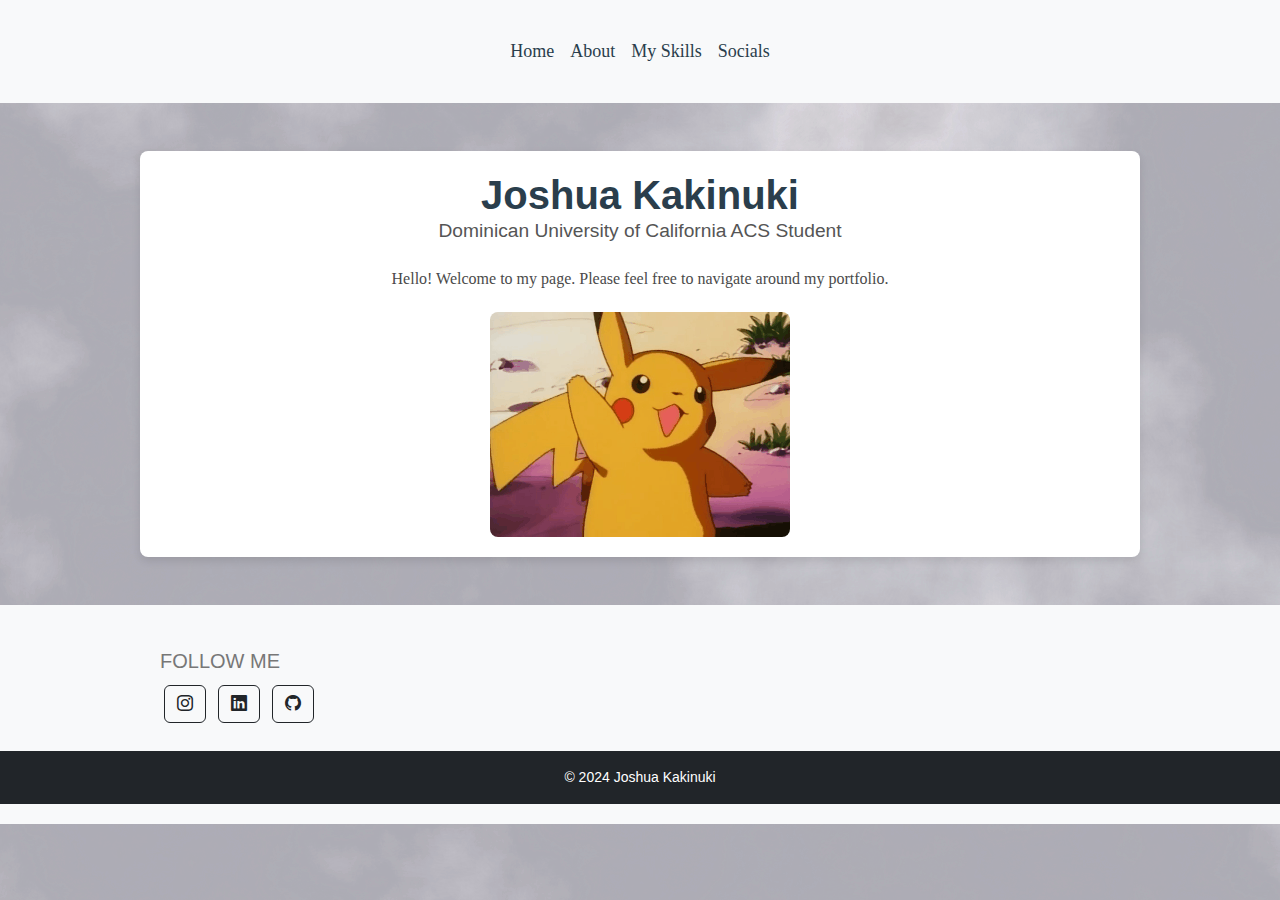
<file: index.html>
<!DOCTYPE html>
<html lang="en">
<head>
<meta charset="UTF-8">
<meta name="viewport" content="width=device-width, initial-scale=1.0">
<title>My Portfolio</title>
<link href="https://cdn.jsdelivr.net/npm/bootstrap@5.3.3/dist/css/bootstrap.min.css" rel="stylesheet" integrity="sha384-QWTKZyjpPEjISv5WaRU9OFeRpok6YctnYmDr5pNlyT2bRjXh0JMhjY6hW+ALEwIH" crossorigin="anonymous">
<link rel="stylesheet" href="styles.css">
<!-- Bootstrap Icons for social media icons -->
<link rel="stylesheet" href="https://cdn.jsdelivr.net/npm/bootstrap-icons@1.10.5/font/bootstrap-icons.css">
</head>
<body>

    <nav class="navbar navbar-expand-lg navbar-light bg-light">
        <div class="container justify-content-center">
            <button class="navbar-toggler" type="button" data-bs-toggle="collapse" data-bs-target="#navbarNav" aria-controls="navbarNav" aria-expanded="false" aria-label="Toggle navigation">
                <span class="navbar-toggler-icon"></span>
            </button>
            <div class="collapse navbar-collapse justify-content-center" id="navbarNav">
                <ul class="navbar-nav">
                    <li class="nav-item">
                        <a class="nav-link active" aria-current="page" href="index.html">Home</a>
                    </li>
                    <li class="nav-item">
                        <a class="nav-link" href="about.html">About</a>
                    </li>
                    <li class="nav-item">
                        <a class="nav-link" href="myskills.html">My Skills</a>
                    </li>
                    <li class="nav-item">
                        <a class="nav-link" href="socials.html">Socials</a>
                    </li>
                </ul>
            </div>
        </div>
    </nav>

    <article class="container mt-5">
        <div class="text-center">
            <h1>Joshua Kakinuki</h1>
            <h4>Dominican University of California ACS Student</h4>
        </div>
    
        <p class="text-center mt-4">
            Hello! Welcome to my page. Please feel free to navigate around my portfolio.
        </p>
    
        <img src="images2/d7i06j2-209054b9-be1e-46b0-aa61-ffbe4dc1ebda.gif" alt="Waving Gif" class="img-fluid mx-auto d-block">
    </article>

    <footer class="bg-light text-center text-lg-start mt-5">
        <div class="container py-4">
            <h5 class="text-uppercase">Follow Me</h5>
            <a href="https://instagram.com/joshkaki00" class="btn btn-outline-dark btn-floating m-1" role="button"><i class="bi bi-instagram"></i></a>
            <a href="https://www.linkedin.com/in/joshua-kakinuki-6a8744163/" class="btn btn-outline-dark btn-floating m-1" role="button"><i class="bi bi-linkedin"></i></a>
            <a href="https://github.com/Joshkaki00" class="btn btn-outline-dark btn-floating m-1" role="button"><i class="bi bi-github"></i></a>
        </div>
        <div class="text-center p-3 bg-dark text-white">
            © 2024 Joshua Kakinuki
        </div>
    </footer>

    <script src="https://cdn.jsdelivr.net/npm/bootstrap@5.3.3/dist/js/bootstrap.min.js" integrity="sha384-0pUGZvbkm6XF6gxjEnlmuGrJXVbNuzT9qBBavbLwCsOGabYfZo0T0to5eqruptLy" crossorigin="anonymous"></script>
</body>
</html>
</file>
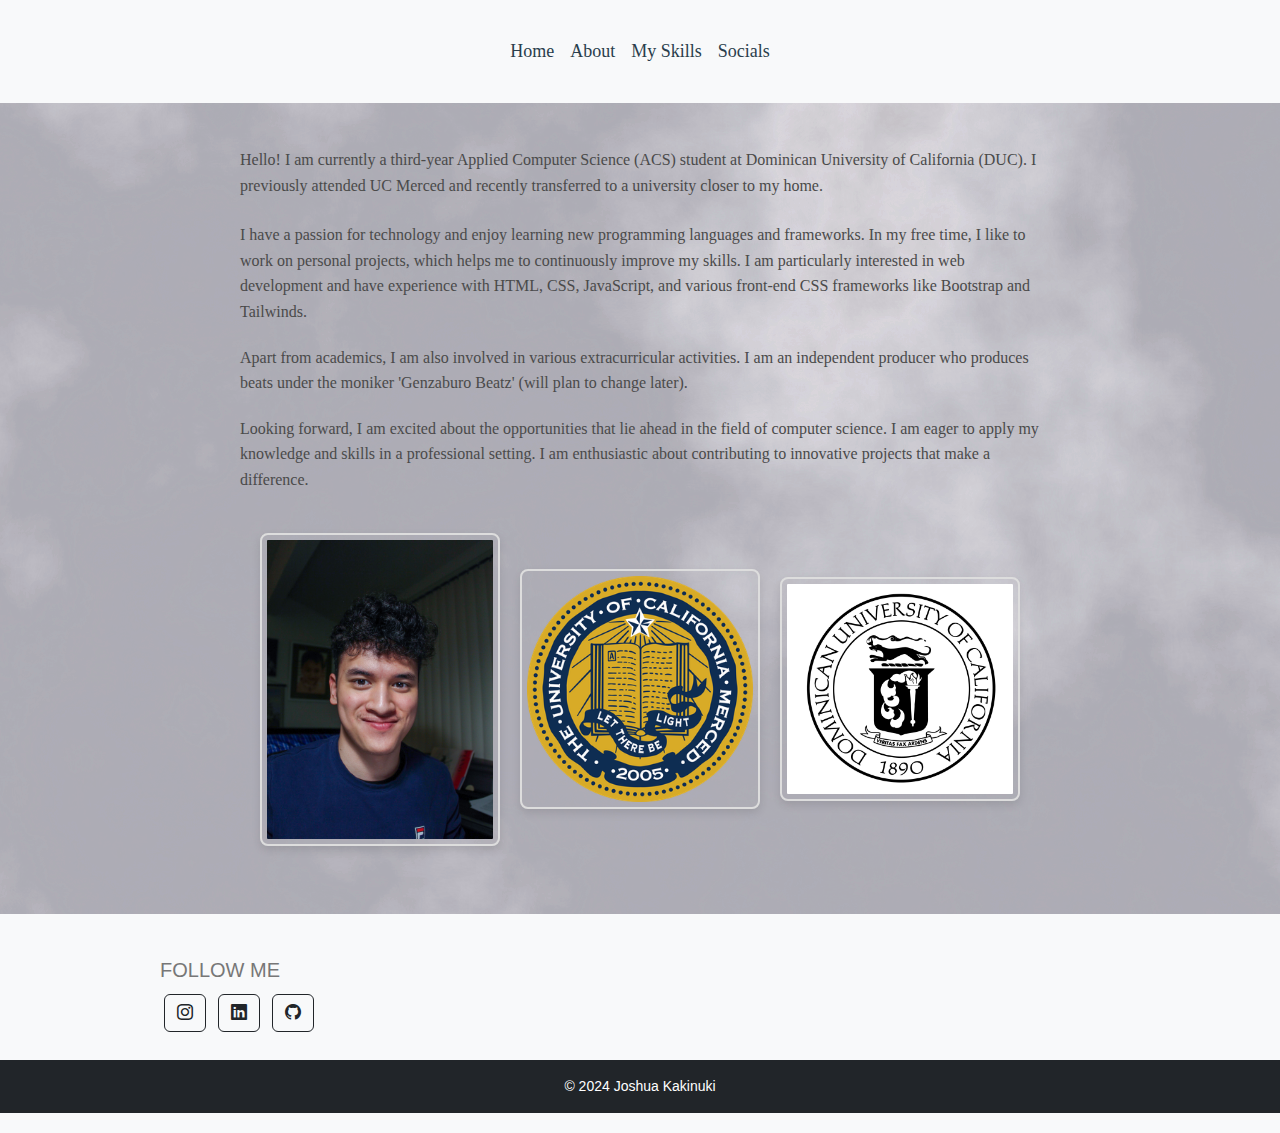
<file: about.html>
<!DOCTYPE html>
<html lang="en">
<head>
    <link href="https://cdn.jsdelivr.net/npm/bootstrap@5.3.3/dist/css/bootstrap.min.css" rel="stylesheet" integrity="sha384-QWTKZyjpPEjISv5WaRU9OFeRpok6YctnYmDr5pNlyT2bRjXh0JMhjY6hW+ALEwIH" crossorigin="anonymous">
    <link rel="stylesheet" href="styles.css">
    <meta charset="UTF-8">
    <meta name="viewport" content="width=device-width, initial-scale=1.0">
    <title>About Me</title>
    <!-- Bootstrap Icons for social media icons -->
    <link rel="stylesheet" href="https://cdn.jsdelivr.net/npm/bootstrap-icons@1.10.5/font/bootstrap-icons.css">
    <style>
        /* Body background for consistency */
        body {
            background-color: #f4f4f9;
        }

        /* Centered heading with spacing */
        h3 {
            color: #2a3e4c;
            font-family: Cambria, Cochin, Georgia, Times, 'Times New Roman', serif;
            text-align: center;
            margin-bottom: 20px;
        }

        /* Text styling for better readability */
        p {
            text-align: left;
            line-height: 1.6;
            color: #4a4a4a;
        }

        /* Paragraph spacing */
        .paragraph-spacing {
            margin-bottom: 20px;
        }

        /* Flexbox for image layout with responsiveness */
        .image-container {
            display: flex;
            justify-content: center;
            align-items: center;
            flex-wrap: wrap;
            gap: 20px;
            margin-top: 20px;
        }

        /* Image styling for consistent look and responsive sizing */
        .image-container img {
            max-width: 25%;
            padding: 5px;
            height: auto;
            border-radius: 8px;
            border: 2px solid #ddd;
            box-shadow: 0 4px 8px rgba(0, 0, 0, 0.1);
        }
    </style>
</head>
<body>
    <nav class="navbar navbar-expand-lg navbar-light bg-light">
        <div class="container justify-content-center">
            <button class="navbar-toggler" type="button" data-bs-toggle="collapse" data-bs-target="#navbarNav" aria-controls="navbarNav" aria-expanded="false" aria-label="Toggle navigation">
                <span class="navbar-toggler-icon"></span>
            </button>
            <div class="collapse navbar-collapse justify-content-center" id="navbarNav">
                <ul class="navbar-nav">
                    <li class="nav-item">
                        <a class="nav-link active" aria-current="page" href="index.html">Home</a>
                    </li>
                    <li class="nav-item">
                        <a class="nav-link" href="about.html">About</a>
                    </li>
                    <li class="nav-item">
                        <a class="nav-link" href="myskills.html">My Skills</a>
                    </li>
                    <li class="nav-item">
                        <a class="nav-link" href="socials.html">Socials</a>
                    </li>
                </ul>
            </div>
        </div>
    </nav>
    <div class="container mt-4">
        <section>
            <p class="mb-4">Hello! I am currently a third-year Applied Computer Science (ACS) student at Dominican University of California (DUC). I previously attended UC Merced and recently transferred to a university closer to my home.</p>

            <p class="paragraph-spacing">I have a passion for technology and enjoy learning new programming languages and frameworks. In my free time, I like to work on personal projects, which helps me to continuously improve my skills. I am particularly interested in web development and have experience with HTML, CSS, JavaScript, and various front-end CSS frameworks like Bootstrap and Tailwinds.</p>

            <p class="paragraph-spacing">Apart from academics, I am also involved in various extracurricular activities. I am an independent producer who produces beats under the moniker 'Genzaburo Beatz' (will plan to change later).</p>
            
            <p class="paragraph-spacing">Looking forward, I am excited about the opportunities that lie ahead in the field of computer science. I am eager to apply my knowledge and skills in a professional setting. I am enthusiastic about contributing to innovative projects that make a difference.</p>
            
            <!-- Image container with flexbox layout -->
            <div class="image-container">
                <img src="images2/IMG_0515.jpg" alt="A photo of Joshua Kakinuki">
                <img src="images2/UC_Merced_Seal.png" alt="University of California Merced Seal">
                <img src="images2/Dominican_University_of_California_Seal.jpg" alt="Dominican University of California Seal">
            </div>
        </section>
    </div>
    <footer class="bg-light text-center text-lg-start mt-5">
        <div class="container py-4">
            <h5 class="text-uppercase">Follow Me</h5>
            <a href="https://instagram.com/joshkaki00" class="btn btn-outline-dark btn-floating m-1" role="button"><i class="bi bi-instagram"></i></a>
            <a href="https://www.linkedin.com/in/joshua-kakinuki-6a8744163/" class="btn btn-outline-dark btn-floating m-1" role="button"><i class="bi bi-linkedin"></i></a>
            <a href="https://github.com/Joshkaki00" class="btn btn-outline-dark btn-floating m-1" role="button"><i class="bi bi-github"></i></a>
        </div>
        <div class="text-center p-3 bg-dark text-white">
            © 2024 Joshua Kakinuki
        </div>
    </footer>
    <script src="https://cdn.jsdelivr.net/npm/bootstrap@5.3.3/dist/js/bootstrap.min.js" integrity="sha384-0pUGZvbkm6XF6gxjEnlmuGrJXVbNuzT9qBBavbLwCsOGabYfZo0T0to5eqruptLy" crossorigin="anonymous"></script>
</body>
</html>
</file>
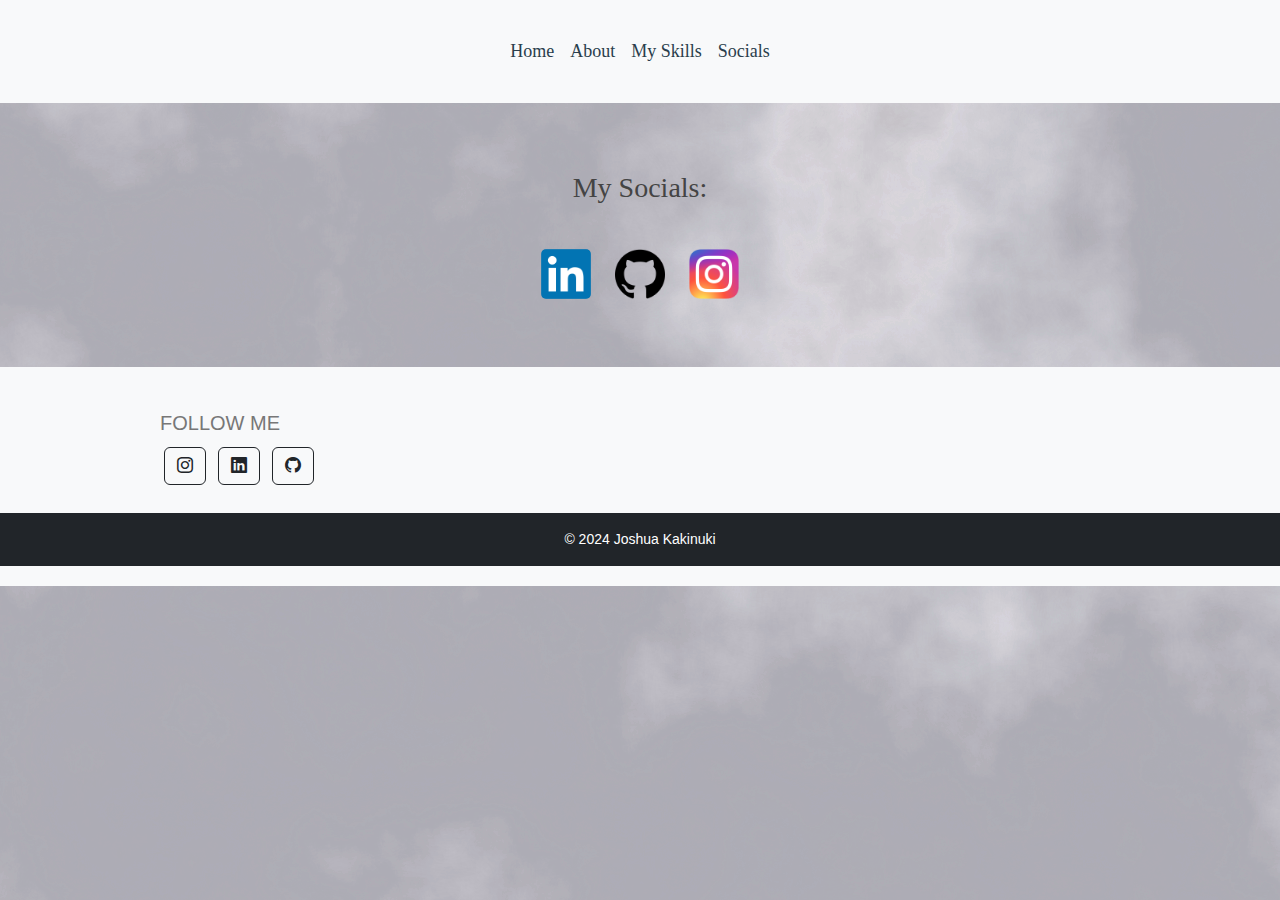
<file: socials.html>
<!DOCTYPE html>
<html lang="en">
<head>
    <meta charset="UTF-8">
    <meta name="viewport" content="width=device-width, initial-scale=1.0">
    <title>My Socials</title>
    <link href="https://cdn.jsdelivr.net/npm/bootstrap@5.3.3/dist/css/bootstrap.min.css" rel="preload" as="style" integrity="sha384-QWTKZyjpPEjISv5WaRU9OFeRpok6YctnYmDr5pNlyT2bRjXh0JMhjY6hW+ALEwIH" crossorigin="anonymous" onload="this.rel='stylesheet'">
    <link rel="stylesheet" href="styles.css">
    <!-- Bootstrap Icons for social media icons -->
    <link rel="stylesheet" href="https://cdn.jsdelivr.net/npm/bootstrap-icons@1.10.5/font/bootstrap-icons.css">
    <style>
        /* Body background for consistency */
        body {
            background-color: #f4f4f9;
        }

        /* Centered heading */
        h3 {
            color: rgb(68, 68, 68);
            text-align: center;
        }

        /* Social icon styling */
        .social-icons img {
            border-radius: 5px;
            transition: transform 0.3s ease;
        }

        .social-icons img:hover {
            transform: scale(1.15);
        }
    </style>
</head>
<body>
    <nav class="navbar navbar-expand-lg navbar-light bg-light">
        <div class="container justify-content-center">
            <button class="navbar-toggler" type="button" data-bs-toggle="collapse" data-bs-target="#navbarNav" aria-controls="navbarNav" aria-expanded="false" aria-label="Toggle navigation">
                <span class="navbar-toggler-icon"></span>
            </button>
            <div class="collapse navbar-collapse justify-content-center" id="navbarNav">
                <ul class="navbar-nav">
                    <li class="nav-item">
                        <a class="nav-link active" aria-current="page" href="index.html">Home</a>
                    </li>
                    <li class="nav-item">
                        <a class="nav-link" href="about.html">About</a>
                    </li>
                    <li class="nav-item">
                        <a class="nav-link" href="myskills.html">My Skills</a>
                    </li>
                    <li class="nav-item">
                        <a class="nav-link" href="socials.html">Socials</a>
                    </li>
                </ul>
            </div>
        </div>
    </nav>
    
    <div class="container mt-5">
        <section>
            <h3 class="mb-4">My Socials:</h3>
            <nav class="social-icons d-flex justify-content-center gap-4">
                <a href="https://www.linkedin.com/in/joshua-kakinuki-6a8744163/" target="_blank">
                    <img src="images2/LinkedIn_logo_initials.png" alt="Linkedin Logo" width="50" height="50">
                </a>
                <a href="https://github.com/Joshkaki00" target="_blank">
                    <img src="images2/github-logo.png" alt="GitHub Logo" width="50" height="50">
                </a>
                <a href="https://www.instagram.com/joshkaki00" target="_blank">
                    <img src="images2/Instagram_logo_2016.svg.png" alt="Instagram Logo" width="50" height="50">
                </a>
            </nav>
        </section>
    </div>
    <footer class="bg-light text-center text-lg-start mt-5">
        <div class="container py-4">
            <h5 class="text-uppercase">Follow Me</h5>
            <a href="https://instagram.com/joshkaki00" class="btn btn-outline-dark btn-floating m-1" role="button"><i class="bi bi-instagram"></i></a>
            <a href="https://www.linkedin.com/in/joshua-kakinuki-6a8744163/" class="btn btn-outline-dark btn-floating m-1" role="button"><i class="bi bi-linkedin"></i></a>
            <a href="https://github.com/Joshkaki00" class="btn btn-outline-dark btn-floating m-1" role="button"><i class="bi bi-github"></i></a>
        </div>
        <div class="text-center p-3 bg-dark text-white">
            © 2024 Joshua Kakinuki
        </div>
    </footer>

    <script src="https://cdn.jsdelivr.net/npm/bootstrap@5.3.3/dist/js/bootstrap.min.js" integrity="sha384-0pUGZvbkm6XF6gxjEnlmuGrJXVbNuzT9qBBavbLwCsOGabYfZo0T0to5eqruptLy" crossorigin="anonymous"></script>
</body>
</html>
</file>
<file: styles.css>
/* General Body Styling */
body {
    font-family: 'Arial', sans-serif;
    background-color: #f4f4f9;  /* Light, neutral background for a clean look */
    color: #333;                /* Dark gray text for readability */
    background-image: url(images2/download.png);
    background-repeat: repeat;
    margin: 0;
    padding: 0;
}

/* Header Styles */
h1 {
    font-family: 'Roboto', sans-serif;
    font-size: 2.5rem;          /* Large header for name */
    color: #2a3e4c;             /* Darker blue-gray for professionalism */
    text-align: center;
    font-weight: 700;
    margin: 0;
}

h4 {
    font-family: 'Roboto', sans-serif;
    font-size: 1.2rem;
    font-weight: 300;
    color: #555;
    margin-top: 0;
    text-align: center;
}

/* Navbar Custom Styling */
.navbar-nav .nav-link {
    color: #2a3e4c !important;   /* Consistent color with h1 */
    font-size: 18px;
    padding: 10px 15px;
    transition: color 0.3s ease, background-color 0.3s ease;
}

.navbar-nav .nav-link:hover {
    color: #007bff !important;   /* Bright blue for an interactive feel */
    background-color: #e0e4e7;   /* Light background on hover */
    border-radius: 5px;
}

/* Link Button Styling */
.home-direct a {
    font-size: 16px;
    color: #fff;
    background-color: #007bff;
    padding: 8px 20px;
    border-radius: 8px;
    display: inline-block;
    margin: 20px 0;
    text-decoration: none;
    transition: background-color 0.3s ease;
}

.home-direct a:hover {
    background-color: #0056b3;
}

/* Typography */
p, h3, ul {
    font-family: 'Georgia', serif;
    color: #4a4a4a;
}

p {
    font-size: 1rem;
    line-height: 1.6;
    text-align: center;
    max-width: 800px;
    margin: 0 auto;
}

h3 {
    font-size: 1.75rem;
    text-align: center;
    color: #2a3e4c;
    margin-bottom: 20px;
}

/* Section Containers */
.container, .top-container {
    max-width: 1000px;
    padding: 20px;
    margin: 0 auto;
}

article {
    padding: 30px;
    background-color: #ffffff;
    box-shadow: 0 4px 8px rgba(0, 0, 0, 0.1);  /* Subtle shadow for depth */
    border-radius: 8px;
    margin-top: 20px;
}

/* Flex Container for Name and Title */
.top-container {
    display: flex;
    justify-content: space-between;
    align-items: center;
    padding: 10px 20px;
}

.name-title {
    display: flex;
    flex-direction: column;
    align-items: flex-start;
}

/* Custom Styling for Skills and List Items */
.list-group-item {
    font-size: 1rem;
    color: #4a4a4a;
    background-color: #ffffff;
    border: 1px solid #e0e4e7;
}

/* Image Styling */
img {
    max-width: 100%;
    border-radius: 8px;
    margin-top: 20px;
    transition: transform 0.3s ease;
}

/* Footer or Small Text */
footer, small {
    font-size: 0.875rem;
    color: #777;
    text-align: center;
    padding: 20px 0;
}
</file>
